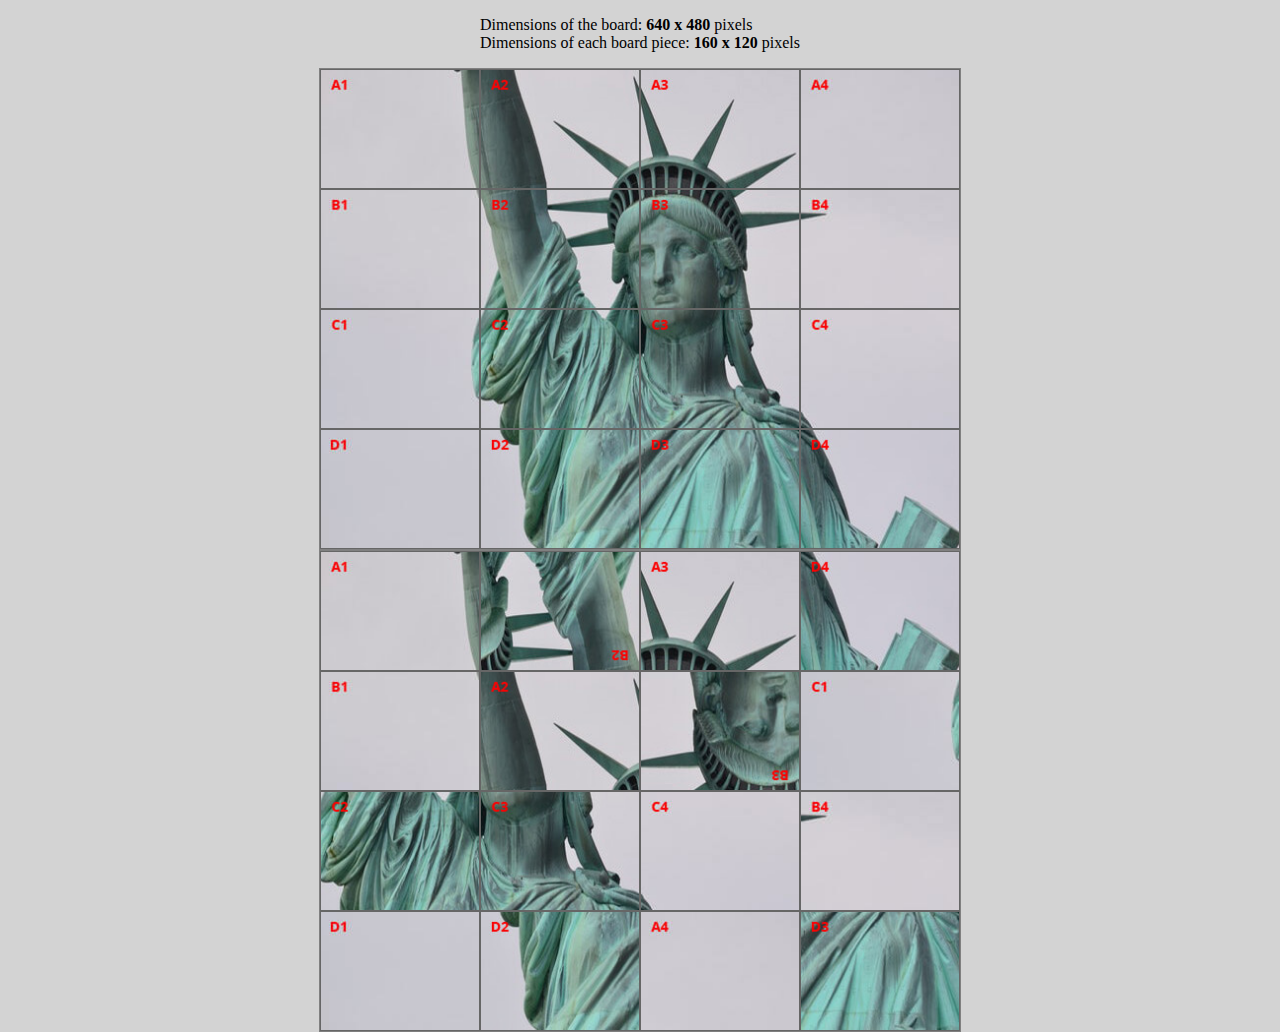
<file: Downloads/FrontEndCourseExercises-main (2)/FrontEndCourseExercises-main/Statue-of-Transforms/index.html>
<!DOCTYPE html>
<html lang="en">
<head>
    <meta charset="UTF-8">
    <meta name="viewport" content="width=device-width, initial-scale=1.0">
    <title>Document</title>
    <style>
        body {
            background: lightgray;
            display: grid;
            place-items: center;
            height: 100vh;
            margin: 0;
        }
        .container {
            background: white;
            border: 1px solid gray;
            width: 640px;
            height: 480px;
            font-size: 0;
        }
        img {
            box-sizing: border-box;
            border: 1px solid #666;
            margin: 0;
            width: 160px;
            height: 120px;
        }
        /* SOLUTION: CODE STARTS HERE >> */
        /* << SOLUTION: CODE ENDS HERE */
    </style>
</head>
<body>

    <!-- Original -->
    <p>
        Dimensions of the board: <strong>640 x 480</strong> pixels<br>
        Dimensions of each board piece: <strong>160 x 120</strong> pixels
    </p>
    <div class="container">

        <img src="./img/A1.jpg">
        <img src="./img/A2.jpg">
        <img src="./img/A3.jpg">
        <img src="./img/A4.jpg">
        
        <img src="./img/B1.jpg">
        <img src="./img/B2.original.jpg">
        <img src="./img/B3.original.jpg">
        <img src="./img/B4.jpg">
        
        <img src="./img/C1.jpg">
        <img src="./img/C2.jpg">
        <img src="./img/C3.jpg">
        <img src="./img/C4.jpg">
        
        <img src="./img/D1.jpg">
        <img src="./img/D2.jpg">
        <img src="./img/D3.jpg">
        <img src="./img/D4.jpg">

    </div>

    <!-- Fix this using CSS Transforms only: DO NOT CHANGE THE HTML CODE! -->
    <div class="container">

        <img id="a1" src="./img/A1.jpg">
        <img id="b2" src="./img/B2.jpg">
        <img id="a3" src="./img/A3.jpg">
        <img id="d4" src="./img/D4.jpg">
        
        <img id="b1" src="./img/B1.jpg">
        <img id="a2" src="./img/A2.jpg">
        <img id="b3" src="./img/B3.jpg">
        <img id="c1" src="./img/C1.jpg">
        
        <img id="c2" src="./img/C2.jpg">
        <img id="c3" src="./img/C3.jpg">
        <img id="c4" src="./img/C4.jpg">
        <img id="b4" src="./img/B4.jpg">

        <img id="d1" src="./img/D1.jpg">
        <img id="d2" src="./img/D2.jpg">
        <img id="a4" src="./img/A4.jpg">
        <img id="d3" src="./img/D3.jpg">

    </div>
</body>
</html>
</file>
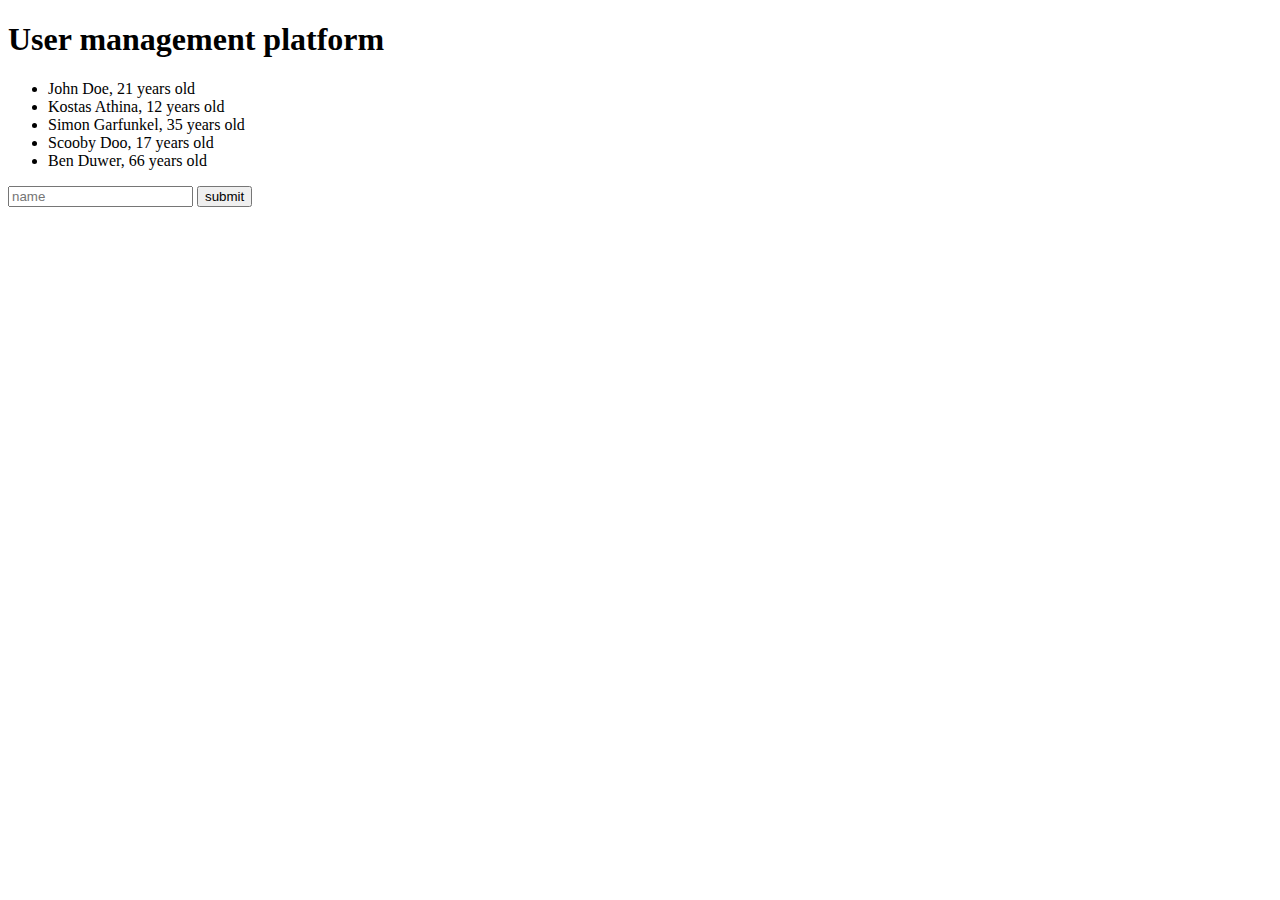
<file: Downloads/FrontEndCourseExercises-main (2)/FrontEndCourseExercises-main/Working with Arrays and the DOM/index.html>
<!DOCTYPE html>
<html>

<head>
	<title>User Management</title>
	<meta charset="UTF-8" />
</head>

<body>
	<h1>User management platform</h1>

	<ul id="user_list"></ul>
    <input type="text" placeholder="name" id="name">
    <script src="user_management.js"></script>
    <button onclick="addUser()">submit</button> 

</body>

</html>
</file>
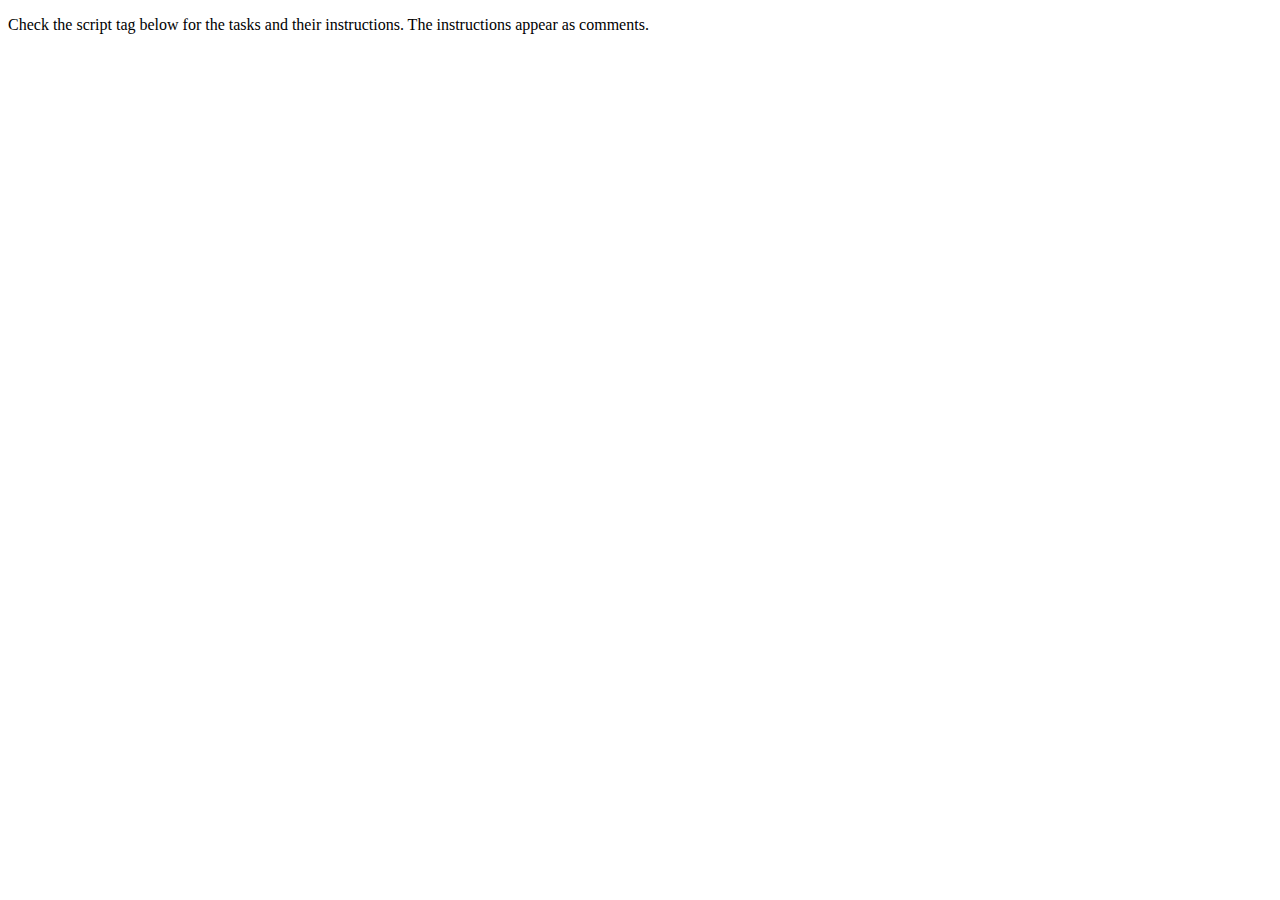
<file: Downloads/FrontEndCourseExercises-main (2)/FrontEndCourseExercises-main/Fundamentals 2/strings-practice.html>
<!DOCTYPE html>
<html lang="en">
  <head>
    <meta charset="UTF-8" />
    <meta http-equiv="X-UA-Compatible" content="IE=edge" />
    <meta name="viewport" content="width=device-width, initial-scale=1.0" />
    <title>Document</title>
  </head>
  <body>
    <p> Check the script tag below for the tasks and their instructions.
    The instructions appear as comments. </p>
  </body>
  <script>
    // In the next 5 small tasks type the correct answer.

    // Task 1: What will the value of `ln` be?

    var sentence = "thisisarandomsentence";
    var ln = sentence.length;

    var answer1 = null; // <= Replace null with your answer

    // Task 2: What will the value of `position` be?

    var string = "Please do all of your assignments";
    var position = string.indexOf("your");

    var answer2 = null; // <= Replace null with your answer

    // Task 3: What will the value of `pick` will be?

    var colors = "Red, Blue, Green, Yellow";
    var pick = colors.slice(5, 9);

    var answer3 = null; // <= Replace null with your answer

    // Task 4: What will the values of `k` and `l` should be
    // in order for the `result` to be `Yellow`?

    var k = null; // <= Replace null with your answer
    var l = null; // <= Replace null with your answer
    var result = colors.slice(k, l);
   
    // Task 5. Consider you have the following variables.
    // Write an if-else statement that will take those numbers and it
    // will console.log the greater number.

    var a = 3;
    var b = 5;

  </script>
</html>
</file>
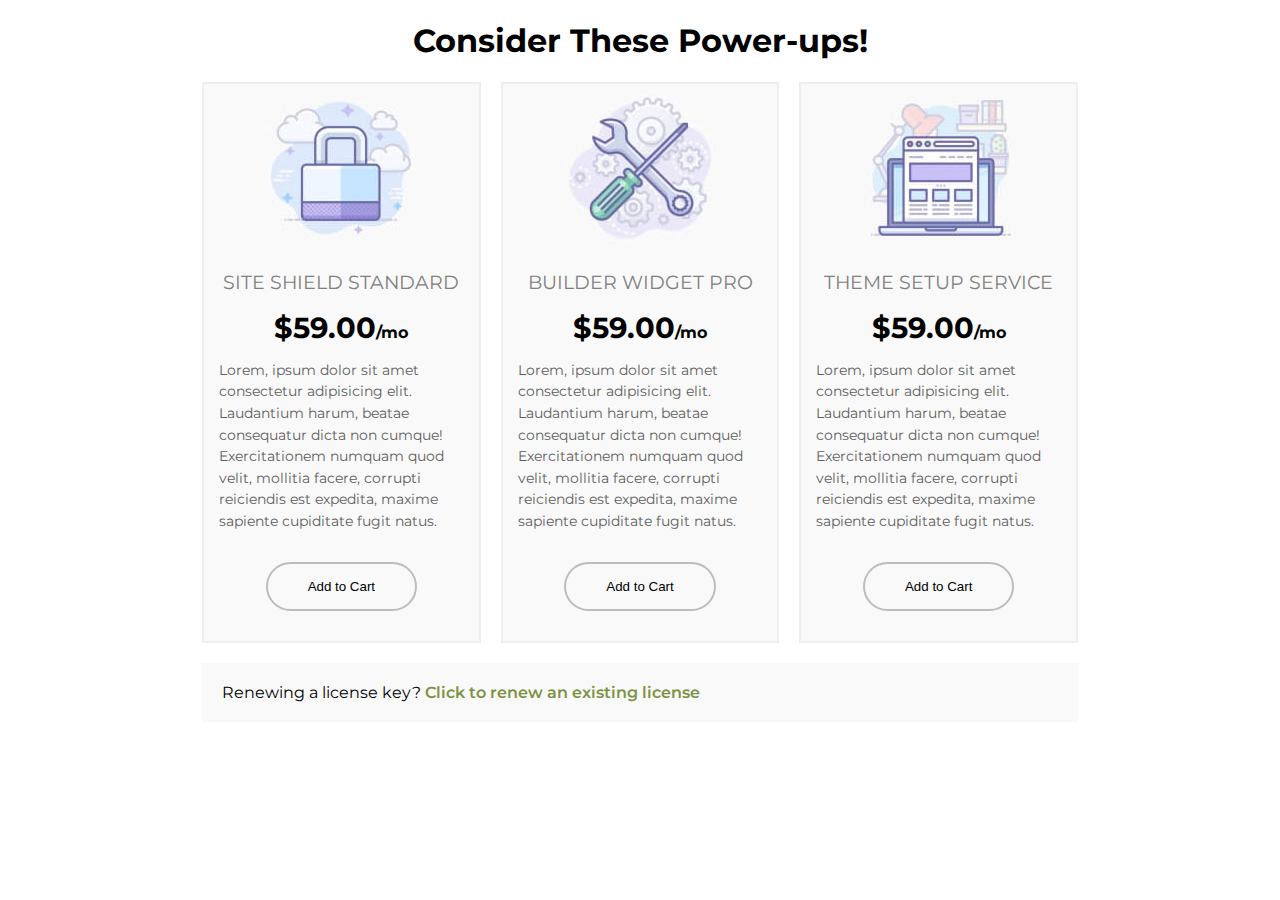
<file: Downloads/FrontEndCourseExercises-main (2)/FrontEndCourseExercises-main/Pricing Plans/live-session-code.html>
<!DOCTYPE html>
<html lang="en">

<head>
    <link href="https://fonts.googleapis.com/css2?family=Montserrat:wght@100;400;700;900&display=swap" rel="stylesheet">
    <style>
        * {
            box-sizing: border-box;
        }
        
        body {
            font-family: 'Montserrat', sans-serif;
        }
        
        h1 {
            text-align: center;
        }
        
        main {
            /* border: 2px solid red; */
            width: 896px;
            margin-left: auto;
            margin-right: auto;
        }
        
        header,
        footer,
        section {
            /* border: 2px solid green; */
        }
        
        section {
            display: flex;
        }
        
        article {
            border: 2px solid #efefef;
            flex-basis: 33.33%;
            background-color: #f9f9f9;
            margin: 0 10px;
            /* display: flex;
            flex-direction: column;
            align-items: center; */
        }
        
        article img {
            display: block;
            margin: 0 auto;
        }
        
        article p {
            color: #5f5f5f;
            padding: 15px;
            font-size: 0.9rem;
            line-height: 1.35rem;
            margin-top: 0;
        }
        
        article h2 {
            font-size: 1.2rem;
            font-weight: 400;
            text-align: center;
            text-transform: uppercase;
            color: gray;
        }
        
        article h3 {
            text-align: center;
            font-size: 1.8rem;
            margin: 0;
        }
        
        article h3 span {
            font-size: 1rem;
        }
        
        article button {
            padding: 15px 40px;
            border-radius: 40px;
            border: 2px solid #bdbdbd;
            background-color: transparent;
            display: block;
            margin: 0 auto 30px auto;
        }
        
        footer {
            padding: 20px;
            background-color: #f9f9f9;
            margin: 20px 10px 0 10px;
        }
        
        footer a {
            color: #7c9343;
            font-weight: 600;
            text-decoration: none;
        }
    </style>
    <meta charset="UTF-8">
    <meta name="viewport" content="width=device-width, initial-scale=1.0">
    <title>Power Ups!</title>
</head>

<body>
    <main>
        <header>
            <h1>Consider These Power-ups!</h1>
        </header>
        <section>
            <article>
                <img src="./images/Site-Shield-Standard.jpg" alt="site shield standard plan" />
                <h2>Site Shield Standard</h2>
                <h3>$59.00<span>/mo</span></h3>
                <p>Lorem, ipsum dolor sit amet consectetur adipisicing elit. Laudantium harum, beatae consequatur dicta non cumque! Exercitationem numquam quod velit, mollitia facere, corrupti reiciendis est expedita, maxime sapiente cupiditate fugit natus.</p>
                <button>Add to Cart</button>
            </article>
            <article>
                <img src="./images/Builder-Widgets-Pro.jpg" alt="builder widgets pro plan" />
                <h2>Builder Widget Pro</h2>
                <h3>$59.00<span>/mo</span></h3>
                <p>Lorem, ipsum dolor sit amet consectetur adipisicing elit. Laudantium harum, beatae consequatur dicta non cumque! Exercitationem numquam quod velit, mollitia facere, corrupti reiciendis est expedita, maxime sapiente cupiditate fugit natus.</p>
                <button>Add to Cart</button>
            </article>
            <article>
                <img src="./images/Theme-Setup-Service.jpg" alt="theme setup plan" />
                <h2>Theme Setup Service</h2>
                <h3>$59.00<span>/mo</span></h3>
                <p>Lorem, ipsum dolor sit amet consectetur adipisicing elit. Laudantium harum, beatae consequatur dicta non cumque! Exercitationem numquam quod velit, mollitia facere, corrupti reiciendis est expedita, maxime sapiente cupiditate fugit natus.</p>
                <button>Add to Cart</button>
            </article>
        </section>
        <footer>
            Renewing a license key? <a href="">Click to renew an existing license</a>
        </footer>
    </main>
</body>

</html>
</file>
